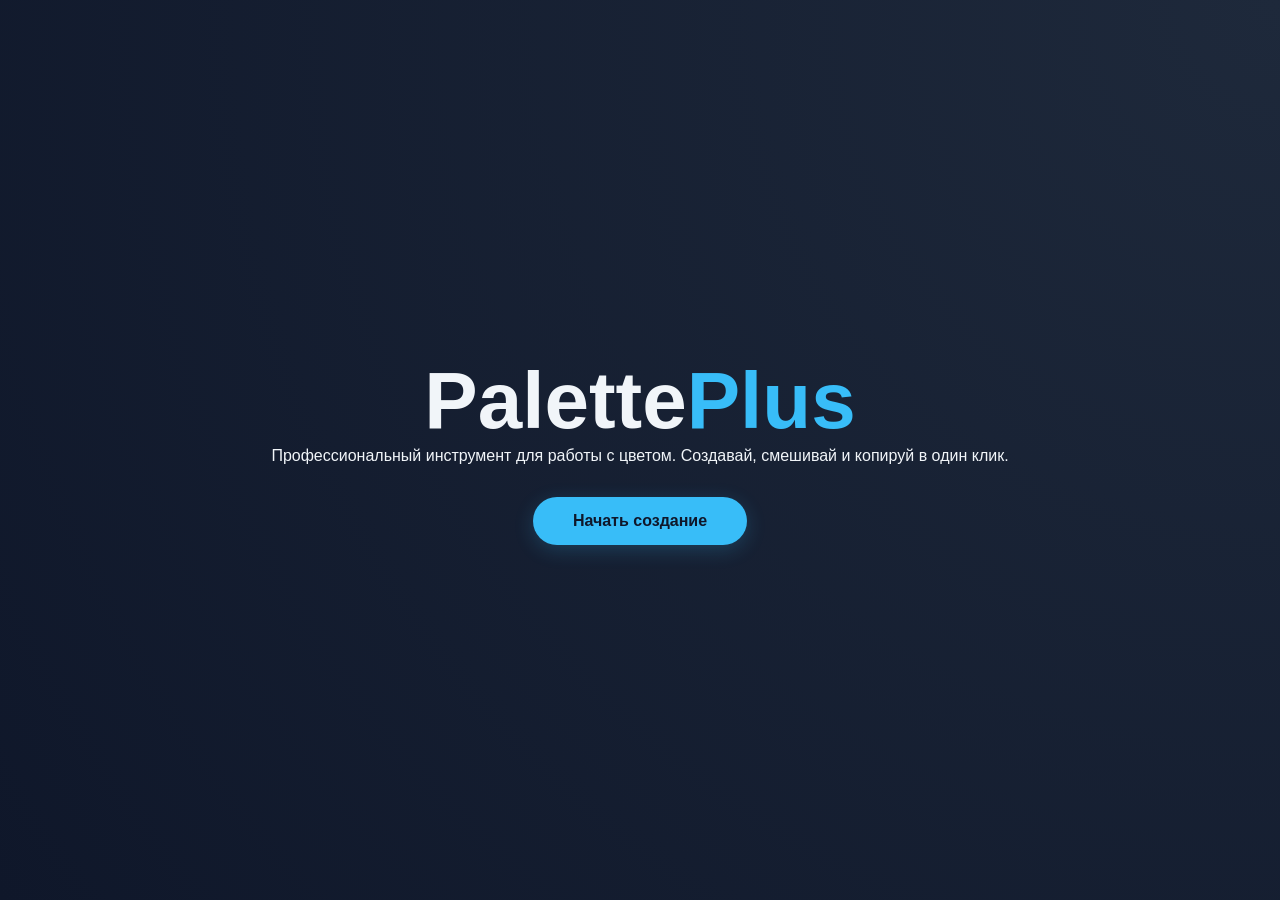
<file: index.html>
<!DOCTYPE html>
<html lang="ru">
<head>
    <meta charset="UTF-8">
    <meta name="viewport" content="width=device-width, initial-scale=1.0, maximum-scale=1.0, user-scalable=no">
    <meta name="description" content="Тут очень круто, это website для профессиональных UI/UX дизайнеров, художников. ">
    <title>PalettePlus | 2026 Edition</title>
    <link rel="stylesheet" href="style.css">
</head>
<body>
    <div class="smooth-wrapper">
        <section class="hero" id="home">
            <div class="hero-content">
                <h1>Palette<span>Plus</span></h1>
                <p>Профессиональный инструмент для работы с цветом. Создавай, смешивай и копируй в один клик.</p>
                <a href="#app" class="btn-main">Начать создание</a>
            </div>
        </section>
        <section class="app-container" id="app">
            <div class="glass-panel zone-1">
                <h2>Генератор Градиентов</h2>
                <span class="gradient-info">Настройте цвета и угол</span>
                <div class="preview" id="gradient-preview"></div>
                <div class="controls">
                    <div class="control-group">
                        <label>Угол (<span>45</span>°)</label>
                        <input type="range" id="angle" min="0" max="360" value="45">
                    </div>
                    <div id="colors-container"></div>
                    <button class="btn-secondary" onclick="addColorInput()">Добавить цвет</button>
                    <button class="btn-secondary" onclick="randomize()">Magic Random ✨</button>
                    <button class="btn-copy" onclick="copyCSS(document.getElementById('css-code'))">Копировать CSS</button>
                    <div id="css-code" style="display:none;"></div>
                </div>
            </div>
            <div class="glass-panel zone-2">
                <h2>Градиент Текста</h2>
                <div class="text-preview">
                    <input type="text" id="text-input" value="PalettePlus">
                </div>
                <div class="controls">
                    <div id="text-colors-container"></div>
                    <button class="btn-secondary" onclick="addTextColorInput()">Добавить цвет текста</button>
                    <button class="btn-secondary" onclick="copyCSS(document.getElementById('text-css-code'))">Копировать CSS текста</button>
                    <div id="text-css-code" style="display:none;"></div>
                </div>
            </div>
            <div class="glass-panel zone-3">
                <h2>Библиотека цветов</h2>
                <input type="text" id="color-search" placeholder="Найти цвет по имени или HEX..." oninput="filterColors()">
                <div class="colors-scroll-viewport">
                    <div id="main-colors-grid" class="colors-grid-mini"></div>
                </div>
            </div>
        </section>
        <section class="section-palette" id="palette">
            <div class="palette-grid-wrapper">
                <div class="glass-panel main-generator">
                    <h2>Генератор палитр</h2>
                    <div class="base-color-control">
                        <label for="base-color-picker">Базовый цвет:</label>
                        <input type="color" id="base-color-picker" value="#38bdf8" oninput="generateNewPalette(document.querySelector('.num-colors-label span').innerText, 'random', this.value)">
                    </div>
                    <div id="palette-grid" class="palette-grid"></div>
                    <div class="palette-controls">
                        <div class="control-group num-colors-label">
                            <label>Количество цветов: <span>5</span></label>
                            <input type="range" min="1" max="10" value="5" oninput="document.querySelector('.num-colors-label span').innerText = this.value; generateNewPalette(this.value, 'random', document.getElementById('base-color-picker').value)">
                        </div>
                        <h3>Быстрые пресеты:</h3>
                        <div class="presets-group">
                            <button class="btn-secondary" title="Цвета, расположенные рядом на цветовом круге" onclick="generateNewPalette(document.querySelector('.num-colors-label span').innerText, 'analogous', document.getElementById('base-color-picker').value)">Аналогичные</button>
                            <button class="btn-secondary" title="Цвета, расположенные напротив друг друга на цветовом круге" onclick="generateNewPalette(document.querySelector('.num-colors-label span').innerText, 'complementary', document.getElementById('base-color-picker').value)">Комплементарные</button>
                            <button class="btn-secondary" title="Оттенки одного цвета" onclick="generateNewPalette(document.querySelector('.num-colors-label span').innerText, 'monochromatic', document.getElementById('base-color-picker').value)">Монохромные</button>
                            <button class="btn-secondary" title="Три равномерно расположенных цвета" onclick="generateNewPalette(document.querySelector('.num-colors-label span').innerText, 'triadic', document.getElementById('base-color-picker').value)">Триадные</button>
                        </div>
                    </div>
                </div>
                <div class="glass-panel popular-palettes">
                    <h3>Популярные палитры</h3>
                    <div id="popular-palettes-grid" class="colors-scroll-viewport"></div>
                </div>
            </div>
        </section>
    </div>
    <script src="script.js"></script>
</body>
</html>
</file>
<file: style.css>
:root {
    --bg-dark: #0f172a;
    --accent: #38bdf8;
    --glass: rgba(255, 255, 255, 0.05);
    --text: #f1f5f9;
}

* {
    margin: 0;
    padding: 0;
    box-sizing: border-box;
    font-family: 'Inter', sans-serif;
}

body {
    background-color: var(--bg-dark);
    color: var(--text);
    scroll-behavior: smooth;
    overflow: hidden;
}

.smooth-wrapper {
    height: 100vh;
    overflow-y: auto;
    scroll-snap-type: y mandatory;
}

section {
    min-height: 100vh;
    min-width: 100vw;
    scroll-snap-align: start;
    padding: 20px;
    display: flex;
    justify-content: center;
    align-items: center;
}

.hero {
    text-align: center;
    background: radial-gradient(circle at top right, #1e293b, #0f172a);
}

.hero h1 {
    font-size: 5rem;
    font-weight: 800;
}

.hero h1 span {
    color: var(--accent);
}

.btn-main {
    margin-top: 2rem;
    padding: 15px 40px;
    background: var(--accent);
    color: var(--bg-dark);
    text-decoration: none;
    border-radius: 50px;
    font-weight: 600;
    transition: 0.3s ease-in-out;
    display: inline-block;
    box-shadow: 0 5px 20px rgba(56, 189, 248, 0.2);
    border: none;
    cursor: pointer;
}

.btn-main:hover {
    transform: translateY(-5px) scale(1.05);
    box-shadow: 0 15px 40px rgba(56, 189, 248, 0.4);
}

#color-search {
width: 100%;
padding: 10px 15px;
margin-top: 15px;
margin-bottom: 10px;
background: var(--bg-dark);
border: 1px solid rgba(255, 255, 255, 0.1);
color: var(--text);
border-radius: 8px;
font-size: 0.9rem;
}

.app-container {
    display: grid;
    grid-template-columns: 1fr 1fr 1fr;
    gap: 20px;
    padding: 40px 20px;
    max-width: 1600px;
    margin: 0 auto;
    align-items: start;
}

.glass-panel {
    background: var(--glass);
    backdrop-filter: blur(15px);
    border: 1px solid rgba(255, 255, 255, 0.1);
    border-radius: 24px;
    padding: 30px;
    box-shadow: 0 10px 30px rgba(0,0,0,0.2);
}

h2 {
    color: var(--accent);
    margin-bottom: 20px;
    font-size: 1.4rem;
}

.preview {
    height: 160px;
    border-radius: 15px;
    margin-bottom: 20px;
    transition: 0.3s;
}

#text-input {
width: 100%;
padding: 20px 10px;
background: transparent;
border: none;
font-size: 2.2rem;
font-weight: 800;
text-align: center;
color: transparent;
-webkit-background-clip: text;
background-clip: text;
background-size: 100% 100%;
}

.colors-scroll-viewport {
    height: 600px;
    overflow-y: auto;
    padding-right: 10px;
    margin-top: 15px;
}

.colors-scroll-viewport::-webkit-scrollbar {
    width: 6px;
}

.colors-scroll-viewport::-webkit-scrollbar-thumb {
    background: var(--accent);
    border-radius: 10px;
}

.colors-grid-mini {
    display: flex;
    flex-direction: column;
    gap: 8px;
}

.color-item-mini {
    display: flex;
    align-items: center;
    gap: 15px;
    background: rgba(255, 255, 255, 0.05);
    padding: 10px 15px;
    border-radius: 12px;
    cursor: pointer;
    transition: 0.3s;
}

.color-item-mini:hover {
    background: rgba(255, 255, 255, 0.15);
    transform: none;
}

.mini-box {
    width: 50px;
    height: 50px;
    border-radius: 8px;
    flex-shrink: 0;
    box-shadow: 0 2px 5px rgba(0,0,0,0.2);
}

.mini-info strong {
    display: block;
    font-size: 1rem;
    margin-bottom: 2px;
}

.mini-info span {
    font-size: 0.85rem;
    opacity: 0.8;
    font-family: monospace;
}

.btn-secondary {
    width: 100%;
    padding: 12px;
    background: transparent;
    border: 1px solid var(--accent);
    color: var(--accent);
    border-radius: 12px;
    cursor: pointer;
    margin-bottom: 10px;
    transition: 0.3s;
}

.btn-secondary:hover {
    background: var(--accent);
    color: #000;
}

.btn-copy {
    width: 100%;
    padding: 12px;
    background: rgba(255, 255, 255, 0.1);
    border: none;
    color: #fff;
    border-radius: 12px;
    cursor: pointer;
}

.color-input-group,
.text-input-group {
    display: flex;
    align-items: center;
    gap: 10px;
    margin-bottom: 12px;
}

input[type="range"] {
    flex-grow: 1;
    accent-color: var(--accent);
}

@media (max-width: 1200px) {
    .app-container {
        grid-template-columns: 1fr;
    }

    .colors-scroll-viewport {
        height: 450px;
    }

    .hero h1 {
        font-size: 3rem;
    }
}

.section-palette {
    background: radial-gradient(circle at bottom left, #1e293b, var(--bg-dark));
}

.palette-grid-wrapper {
    display: grid;
    grid-template-columns: 2fr 1fr;
    gap: 20px;
    width: 100%;
    max-width: 1400px;
    height: 80vh;
}

.main-generator {
    display: flex;
    flex-direction: column;
}

.popular-palettes {
    display: flex;
    flex-direction: column;
}

.base-color-control {
    display: flex;
    align-items: center;
    gap: 10px;
    margin-bottom: 20px;
}

.base-color-control input {
    width: 40px;
    height: 40px;
    border: none;
    cursor: pointer;
    border-radius: 8px;
    padding: 0;
}

.palette-header {
    display: flex;
    justify-content: space-between;
    align-items: center;
    margin-bottom: 20px;
}

.palette-grid {
    display: flex;
    gap: 10px;
    margin-bottom: 30px;
    flex-grow: 1;
}

.palette-card {
    flex: 1;
    height: 100%;
    border-radius: 8px;
    display: flex;
    justify-content: center;
    align-items: flex-end;
    padding-bottom: 10px;
    color: white;
    font-weight: bold;
    text-shadow: 0 1px 3px rgba(0, 0, 0, 0.5);
    cursor: pointer;
    transition: transform 0.2s;
    min-width: 100px;
}

.palette-card:hover {
    transform: scale(1.03);
}

.presets-group {
    display: flex;
    gap: 10px;
    margin-top: 10px;
    flex-wrap: wrap;
}

.presets-group button {
    width: auto;
}

.popular-palette-item {
    display: flex;
    margin-bottom: 15px;
    cursor: pointer;
    border-radius: 8px;
    overflow: hidden;
    box-shadow: 0 4px 10px rgba(0,0,0,0.1);
}

.popular-palette-color {
    height: 40px;
    flex-grow: 1;
}

@media (max-width: 1200px) {
    .palette-grid-wrapper {
        grid-template-columns: 1fr;
        height: auto;
    }
    .main-generator, .popular-palettes { height: auto; }
}

@media (max-width: 768px) {
    .hero h1 { font-size: 2.5rem; }
    .app-container { padding: 20px; }
    .glass-panel { padding: 20px; }
    .palette-header button { margin-left: 0; margin-top: 10px; }
    .popular-palette-color { height: 25px; }
}
</file>
